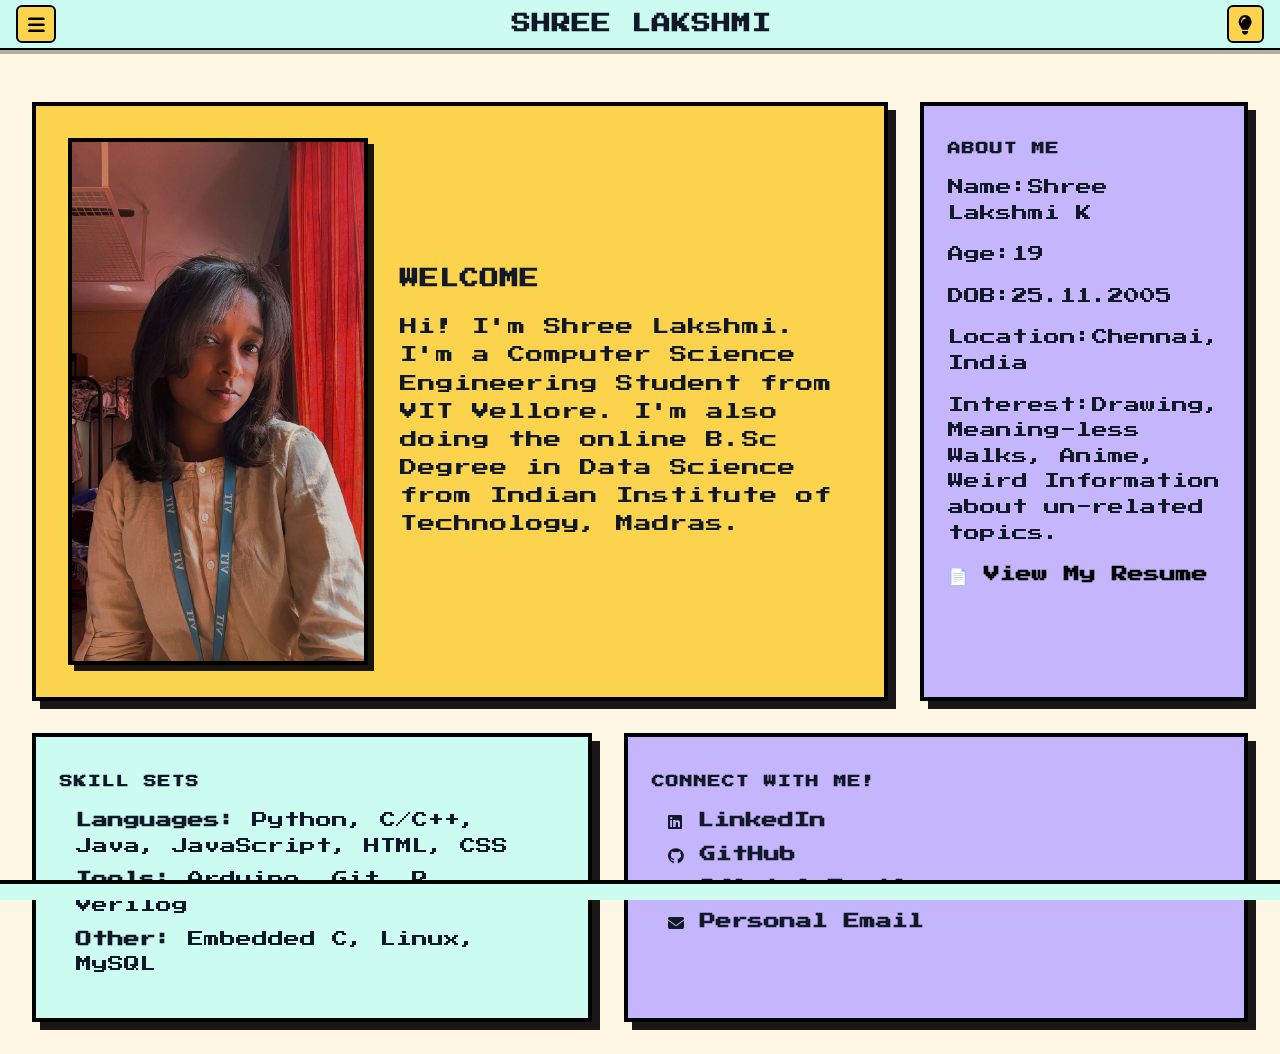
<file: index.html>
<!DOCTYPE html>
<html lang="en" data-theme="light">
<head>
  <meta charset="UTF-8" />
  <meta name="viewport" content="width=device-width, initial-scale=1.0" />
  <title>Shree Lakshmi's Portfolio</title>
  <link href="https://fonts.googleapis.com/css2?family=Press+Start+2P&display=swap" rel="stylesheet">
  <link href="https://fonts.googleapis.com/css2?family=Inter&display=swap" rel="stylesheet">
  <link rel="stylesheet" href="https://cdnjs.cloudflare.com/ajax/libs/font-awesome/6.4.0/css/all.min.css" />
  <style>
    :root {
      --yellow: #fcd34d;
      --lavender: #c4b5fd;
      --pink: #fbcfe8;
      --mint: #ccfbf1;
      --beige: #fef6e4;
      --white: #ffffff;
      --black: #111827;
      --dark-bg: #1f2937;
      --glass: rgba(255, 255, 255, 0.15);
    }

    [data-theme="dark"] {
      --yellow: #dfa05d;
      --lavender: #ac5045;
      --pink: #ac5045;
      --mint: #658761;
      --beige: #1f1f1f;
      --white: #1f2937;
      --black: #fefefe;
      --dark-bg: #0e0e0e;
      --glass: rgba(255, 255, 255, 0.05);
    }

   * {
  box-sizing: border-box;
  font-family: 'Press Start 2P', cursive;
  transition: all 0.3s ease;
}



   h1, h2, h3, h4, .top-title,
.retro-modal-header span,
.project-icon span,
aside h1,
aside nav a {
  font-family: 'Press Start 2P', cursive;
  letter-spacing: 1px;
  text-transform: uppercase;
  font-size:0.8rem;
}


    html {
      scroll-behavior: smooth;
    }

    body {
      margin: 0;
      background-color: var(--beige);
      color: var(--black);
      display: flex;
      flex-direction: column;
      line-height: 1.6;
    }

    .topbar {
      position: fixed;
      top: 0;
      left: 0;
      width: 100%;
      height: 50px;
      background-color: var(--mint);
      border-bottom: 2px solid black;
      display: flex;
      align-items: center;
      justify-content: space-between;
      padding: 0 1rem;
      z-index: 1001;
      box-shadow: 0 4px 0 rgba(0, 0, 0, 0.3);
    }

    .topbar .top-title {
      font-weight: bold;
      font-size: 1.2rem;
    }

    .topbar button {
      background: var(--yellow);
      border: 2px solid black;
      border-radius: 6px;
      padding: 0.4rem 0.6rem;
      font-size: 1.2rem;
      cursor: pointer;
    }

    /* Sidebar */
    aside {
      width: 250px;
      background-color: var(--mint);
      position: fixed;
      top: 50px;
      left: -250px;
      height: calc(100vh - 50px);
      padding: 2rem 1rem;
      transition: left 0.3s ease;
      z-index: 1000;
      display: flex;
      flex-direction: column;
      gap: 2rem;
    }

    aside.open {
      left: 0;
    }

    aside h1 {
      font-size: 1.5rem;
    }

    aside nav a {
      display: block;
      margin: 1rem 0;
      font-weight: bold;
      text-decoration: none;
      color: inherit;
      cursor: pointer;
    }

    aside nav a.active {
      color: var(--yellow);
      text-decoration: underline;
    }

    main {
      margin-left: 0;
      margin-top: 70px;
      padding: 2rem;
      flex: 1;
      display: grid;
      grid-template-columns: repeat(4, 1fr);
      grid-auto-rows: minmax(150px, auto);
      gap: 2rem;
      transition: margin-left 0.3s ease;
    }

    aside.open ~ main {
      margin-left: 250px;
    }

    .card {
      background-color: var(--glass);
      backdrop-filter: blur(8px);
      border: 4px solid black;
      box-shadow: 8px 8px 0 rgba(0, 0, 0, 0.9);
      padding: 1.5rem;
      border-radius: 0;
      opacity: 0;
      transform: translateY(20px);
      transition: transform 0.5s ease, opacity 0.5s ease;
    }

    .card.visible {
      opacity: 1;
      transform: translateY(0);
    }

    .card:hover {
      transform: translateY(-5px);
      box-shadow: 10px 10px 0 rgba(0, 0, 0, 0.9);
    }

    .hero {
      grid-column: span 3;
      grid-row: span 2;
      background-color: var(--yellow);
      display: flex;
      align-items: center;
      padding: 2rem;
    }

    .hero img {
      width: 300px;
      height: auto;
      object-fit: cover;
      border: 4px solid black;
      box-shadow: 6px 6px 0 rgba(0, 0, 0, 0.9);
    }

    .hero-text {
      margin-left: 2rem;
      max-width: 600px;
    }

    .hero-text h2 {
      font-family: 'Press Start 2P', cursive;
      font-size: 1.2rem;
      margin-bottom: 1rem;
    }

    .hero-text p {
      font-family: 'Press Start 2P', sans-serif;
      font-size: 1.1rem;
      line-height: 1.6;
    }

    .about {
      grid-column: span 1;
      grid-row: span 2;
      background-color: var(--lavender);
    }

    .contact {
      grid-column: span 2;
      background-color: var(--white);
    }

    .skills {
      grid-column: span 2;
      background-color: var(--mint);
    }

    .links {
      grid-column: span 2;
      background-color: var(--lavender);
    }

    .skills ul,
    .links ul {
      list-style: none;
      padding-left: 1rem;
    }

    .skills li,
    .links li {
      margin-bottom: 0.5rem;
    }

    .links a {
      color: var(--black);
      text-decoration: none;
      font-weight: bold;
    }

    .links a:hover {
      text-decoration: underline;
    }

    /* Retro Modal */
    .retro-modal {
      position: fixed;
      top: 80px;
      left: 50%;
      transform: translateX(-50%);
      width: 80%;
      max-width: 600px;
      max-height: 70vh;
      background: var(--white);
      border: 5px solid black;
      box-shadow: 6px 6px 0 rgba(0, 0, 0, 0.8);
      z-index: 2000;
      display: flex;
      flex-direction: column;
      font-family: 'Press start 2P',cursive;
    }

    .retro-modal-header {
  background: var(--yellow);
  border-bottom: 4px solid black;
  padding: 0.5rem;
  display: flex;
  justify-content: space-between;
  align-items: center;
  font-family: 'Press Start 2P', cursive;
  font-size: 0.9rem;
  text-transform: uppercase;
  color: black;
}
.retro-modal-header button {
  background: var(--yellow);
  border: 2px solid black;
  box-shadow: 2px 2px 0 black;
  font-family: 'Press Start 2P', cursive;
  font-size: 0.7rem;
  width: 28px;
  height: 28px;
  margin-left: 4px;
  cursor: pointer;
  color: black;
}
.retro-modal-header button:hover {
  background: #ff9f43;
}

@keyframes pulseGlow {
  0%, 100% {
    text-shadow:
      0 0 5px #fcd34d,
      0 0 10px #fcd34d,
      0 0 15px #fbbf24,
      0 0 20px #fbbf24;
  }
  50% {
    text-shadow:
      0 0 2px #fcd34d,
      0 0 4px #fcd34d,
      0 0 8px #fbbf24,
      0 0 12px #fbbf24;
  }
}
@keyframes retroZoomIn {
  0% {
    transform: scale(0.7) translateX(-50%);
    opacity: 0;
  }
  60% {
    transform: scale(1.1) translateX(-50%);
    opacity: 1;
  }
  100% {
    transform: scale(1) translateX(-50%);
  }
}



[data-theme="dark"] .retro-glow {
  animation: pulseGlow 1.8s infinite ease-in-out;
}



    .retro-modal-header button {
  background: #fcd34d;
  border: 2px solid black;
  box-shadow: 2px 2px 0 black;
  font-family: 'Press Start 2P', cursive;
  font-size: 0.7rem;
  width: 28px;
  height: 28px;
  margin-left: 4px;
  cursor: pointer;
  color: black;
}

.retro-modal-header button:hover {
  background: #faaf4c;
  box-shadow: inset 1px 1px 0 black;
}


    .retro-modal-body {
  padding: 1rem;
  overflow-y: auto;
  flex-grow: 1;
  background: var(--beige);
  font-family: 'Press Start 2P', cursive;
  font-size: 0.6rem;
  line-height: 1.8;
}


    .hidden {
      display: none;
    }

    @media (max-width: 768px) {
      main {
        grid-template-columns: 1fr;
        margin-left: 0 !important;
      }

      .card {
        grid-column: span 1 !important;
      }

      .hero {
        flex-direction: column;
        align-items: center;
      }

      .hero-text {
        margin-left: 0;
        margin-top: 1rem;
        text-align: center;
        line-height: 1.8;
      }
    }
      .retro-modal {
      animation: modalOpen 0.3s ease-out;
    }

    @keyframes modalOpen {
      from {
        transform: translateX(-50%) scale(0.9);
        opacity: 0;
      }
      to {
        transform: translateX(-50%) scale(1);
        opacity: 1;
      }
    }

    .dock {
      position: fixed;
      bottom: 0;
      left: 0;
      width: 100%;
      background: var(--mint);
      border-top: 4px solid black;
      display: flex;
      gap: 1rem;
      padding: 0.5rem;
      z-index: 1000;
    }

    .dock button {
      background: var(--lavender);
      border: 2px solid black;
      padding: 0.5rem 1rem;
      font-weight: bold;
      cursor: pointer;
    }
    .project-list {
  display: flex;
  flex-wrap: wrap;
  gap: 1rem;
  padding: 1rem;
}

.project-icon {
  width: 100px;
  text-align: center;
  cursor: pointer;
}

.project-icon i {
  font-size: 2.5rem;
  color: #facc15;
  text-shadow: 1px 1px 0 #000, 2px 2px 0 #000;
}


.project-icon span {
  display: block;
  margin-top: 0.5rem;
  font-family: 'Press Start 2P', cursive;
  font-size: 0.55rem;
  font-weight: normal;
}

.project-icon:hover {
  transform: translateY(-2px);
  text-shadow: 0 0 5px var(--yellow);
}
@media (max-width: 768px) {
  body {
    font-size: 10px;
  }
}


  </style>
</head>
<body>
  <!-- Retro Topbar -->
  <div class="topbar">
    <button onclick="toggleSidebar()"><i class="fas fa-bars"></i></button>
    <span class="top-title retro-glow">Shree Lakshmi</span>
    <button onclick="toggleTheme()"><i class="fas fa-lightbulb"></i></button>
  </div>

  <!-- Sidebar -->
  <aside id="sidebar">
    <h1>SHREE LAKSHMI</h1>
    <nav>
      <a href="#home">Home</a>
      <a href="#!" onclick="openAboutMe()">About</a>
      <a href="#!" onclick="openProjects()">Projects</a>
      <a href="#!" onclick="openCertificates()">Certificates</a>
      <a href="#contact">Contact</a>
    </nav>
  </aside>

  <main>
    <section class="card hero" id="home">
      <img src="me1.jpg" alt="Profile" />
      <div class="hero-text">
        <h2>Welcome</h2>
        <p>Hi! I'm Shree Lakshmi.<br>
          I'm a Computer Science Engineering Student from VIT Vellore.
          I'm also doing the online B.Sc Degree in Data Science from 
          Indian Institute of Technology, Madras.
        </p>
      </div>
    </section>

    <section class="card about" id="about">
      <h1>About Me</h1>
      <p>Name:Shree Lakshmi K</p>
      <p>Age:19</p>
      <p>DOB:25.11.2005</p>
      <p>Location:Chennai, India</p>
      <p>Interest:Drawing, Meaning-less Walks,
      Anime, Weird Information about un-related topics.</p>
        <p>
    <a href="re.pdf" target="_blank" style="text-decoration:none; color: black; font-weight: bold;">
      📄 View My Resume
    </a>
  </p>
      
    </section>

    <section class="card skills">
      <h2>Skill Sets</h2>
      <ul>
        <li><strong>Languages:</strong> Python, C/C++, Java, JavaScript, HTML, CSS</li>
        <li><strong>Tools:</strong> Arduino, Git, R, Verilog</li>
        <li><strong>Other:</strong> Embedded C, Linux, MySQL</li>
      </ul>
    </section>

    <section class="card links" id="contact">
      <h2>Connect With Me!</h2>
      <ul>
        <li><a href="https://www.linkedin.com/in/shree-lakshmi-k-95356028b" target="_blank"><i class="fab fa-linkedin"></i> LinkedIn</a></li>
        <li><a href="https://github.com/shr-eexe" target="_blank"><i class="fab fa-github"></i> GitHub</a></li>
        <li><a href="mailto:shreelakshmi.k2023@vitstudent.ac.in"><i class="fas fa-envelope"></i> Official Email</a></li>
        <li><a href="mailto:abishree145@gmail.com"><i class="fas fa-envelope"></i> Personal Email</a></li>
      </ul>
    </section>
  </main>

  <!-- Retro Projects Modal -->
  <div id="projectsModal" class="retro-modal hidden">
    <div class="retro-modal-header">
      <span>Projects</span>
      <button onclick="closeProjects()">&times;</button>
    </div>
    <div class="retro-modal-body">
      <h3>RightBeat</h3>
      <p>AI-powered smartwatch for detecting early heart abnormalities and alerting medical assistance.</p>
      <!-- Add more projects as needed -->
    </div>
  </div>
  <div id="dock" class="dock"></div>

  <script>
    function toggleTheme() {
      const html = document.documentElement;
      html.dataset.theme = html.dataset.theme === 'dark' ? 'light' : 'dark';
    }

    function toggleSidebar() {
      const sidebar = document.getElementById('sidebar');
      sidebar.classList.toggle('open');
    }

    function openProjects() {
      document.getElementById('projectsModal').classList.remove('hidden');
    }

    function closeProjects() {
      document.getElementById('projectsModal').classList.add('hidden');
    }
     let modalCount = 0;
    function openProjects() {
      const modal = document.createElement('div');
      modal.className = 'retro-modal';
      modal.style.top = `${80 + modalCount * 30}px`;
      modal.style.left = `${50 + modalCount * 2}%`;
      modal.style.transform = `translateX(-50%)`;
      modal.innerHTML = `
  <div class="retro-modal-header" onmousedown="startDrag(event, this.parentElement)">
    <span>Projects</span>
    <div>
      <button onclick="minimizeWindow(this.parentElement.parentElement.parentElement)">_</button>
      <button onclick="closeWindow(this.closest('.retro-modal'))">&times;</button>
    </div>
  </div>
  <div class="retro-modal-body">
    <div class="project-list">
      <div class="project-icon" onclick="openProjectDetails('RightBeat')">
        <i class="fas fa-folder"></i>
        <span>RightBeat</span>
      </div>
      <div class="project-icon" onclick="openProjectDetails('Finance Tracker')">
        <i class="fas fa-folder"></i>
        <span>Finance Tracker</span>
      </div>
      <div class="project-icon" onclick="openProjectDetails('Workout Tracker')">
        <i class="fas fa-folder"></i>
        <span>Workout Tracker</span>
      </div>
    </div>
  </div>
`;

      document.body.appendChild(modal);
      modalCount++;
    }
     function minimizeWindow(modal) {
  modal.style.display = 'none';
  const dock = document.getElementById('dock');
  const btn = document.createElement('button');
  btn.textContent = 'Project';
  btn.onclick = () => {
    modal.style.display = 'block';
    dock.removeChild(btn);
  };
  btn.dataset.modalId = modal.dataset.modalId = `modal-${Date.now()}`;
  dock.appendChild(btn);
}

function closeWindow(modal) {
  const dock = document.getElementById('dock');
  const dockButtons = dock.querySelectorAll('button');
  dockButtons.forEach(btn => {
    if (btn.dataset.modalId === modal.dataset.modalId) {
      dock.removeChild(btn);
    }
  });
  modal.remove();
}
function openProjectDetails(projectName) {
  const modal = document.createElement('div');
  modal.className = 'retro-modal';
  modal.style.top = `${100 + Math.random() * 100}px`;
  modal.style.left = `${30 + Math.random() * 40}%`;
  modal.style.transform = `translateX(-50%)`;
  modal.innerHTML = `
    <div class="retro-modal-header" onmousedown="startDrag(event, this.parentElement)">
      <span>${projectName}</span>
      <div>
        <button onclick="minimizeWindow(this.parentElement.parentElement.parentElement)">_</button>
        <button onclick="closeWindow(this.closest('.retro-modal'))">&times;</button>
      </div>
    </div>
    <div class="retro-modal-body">
      ${getProjectContent(projectName)}
    </div>
  `;
  modal.style.animation = 'retroZoomIn 0.4s ease-out';

  document.body.appendChild(modal);
}
function openCertificates() {
  const modal = document.createElement('div');
  modal.className = 'retro-modal';
  modal.style.top = `${80 + Math.random() * 100}px`;
  modal.style.left = `${30 + Math.random() * 40}%`;
  modal.style.transform = `translateX(-50%)`;

  modal.innerHTML = `
    <div class="retro-modal-header" onmousedown="startDrag(event, this.parentElement)">
      <span>Certificates</span>
      <div>
        <button onclick="minimizeWindow(this.parentElement.parentElement.parentElement)">_</button>
        <button onclick="closeWindow(this.closest('.retro-modal'))">&times;</button>
      </div>
    </div>
    <div class="retro-modal-body">
      <div class="project-list">
        <div class="project-icon" onclick="openCertificatePDF('certificates/IITM.pdf')">
          <i class="fas fa-file-pdf"></i>
          <span>IITM Foundation level</span>
        </div>
        <div class="project-icon" onclick="openCertificatePDF('certificates/Adobe.pdf')">
          <i class="fas fa-file-pdf"></i>
          <span>Adobe India</span>
        </div>
      </div>
    </div>
  `;

  document.body.appendChild(modal);
}

function openCertificatePDF(filePath) {
  window.open(filePath, '_blank');
}



function getProjectContent(name) {
  switch(name) {
    case 'RightBeat':
      return `<p><strong>RightBeat</strong> is an AI-powered smartwatch that detects abnormal heart rhythms and automatically alerts healthcare providers.
        This is a very raw project Idea of mine that i'm currently working on, by learning the required skills and techniques. I am also in the process of building a prototype with Arduino. </p>`;
    case 'Finance Tracker':
      return ` <p><strong>Finance Tracker</strong></p>
    <ul>
      <li><strong>Transaction Recording:</strong> Input transactions with date, amount, category, and description. Stored in doubly linked list.</li>
      <li><strong>Date Validation:</strong> Handles leap years and invalid inputs.</li>
      <li><strong>Transaction Sorting:</strong> Transactions sorted by date.</li>
      <li><strong>GitHub Repo:</strong><a href="https://github.com/shr-eexe/Finance_tracker" target="_blank" rel="noopener noreferrer">
        Finance Tracker
    </ul>`;
    case 'Workout Tracker':
      return `<p><strong>Workout Tracker</strong> It is a website created with HTML, CSS and JavaScript.
         The user inputs their workout details and helps them keep track of their workout routine.</p>`;
    default:
      return `<p>No project details available.</p>`;
  }
}



    function startDrag(e, modal) {
      e.preventDefault();
      let offsetX = e.clientX - modal.offsetLeft;
      let offsetY = e.clientY - modal.offsetTop;

      function move(e) {
        modal.style.left = e.clientX - offsetX + 'px';
        modal.style.top = e.clientY - offsetY + 'px';
        modal.style.transform = 'none';
      }

      function stop() {
        document.removeEventListener('mousemove', move);
        document.removeEventListener('mouseup', stop);
      }

      document.addEventListener('mousemove', move);
      document.addEventListener('mouseup', stop);
    }


    const sections = document.querySelectorAll("section");
    const navLinks = document.querySelectorAll("aside nav a");

    function activateLink() {
      let fromTop = window.scrollY + 100;
      sections.forEach((section) => {
        if (
          section.offsetTop <= fromTop &&
          section.offsetTop + section.offsetHeight > fromTop
        ) {
          navLinks.forEach((link) => {
            link.classList.remove("active");
            if (link.getAttribute("href").slice(1) === section.id) {
              link.classList.add("active");
            }
          });
        }
      });
    }

    function handleFadeIn() {
      const cards = document.querySelectorAll(".card");
      cards.forEach((card) => {
        const rect = card.getBoundingClientRect();
        if (rect.top < window.innerHeight - 100) {
          card.classList.add("visible");
        }
      });
    }

    window.addEventListener("scroll", () => {
      activateLink();
      handleFadeIn();
    });

    window.addEventListener("load", handleFadeIn);
    function openAboutMe() {
  const modal = document.createElement('div');
  modal.className = 'retro-modal';
  modal.style.top = `${80 + Math.random() * 100}px`;
  modal.style.left = `${30 + Math.random() * 40}%`;
  modal.style.transform = `translateX(-50%)`;

  modal.innerHTML = `
    <div class="retro-modal-header" onmousedown="startDrag(event, this.parentElement)">
      <span>About Me</span>
      <div>
        <button onclick="minimizeWindow(this.parentElement.parentElement.parentElement)">_</button>
        <button onclick="closeWindow(this.closest('.retro-modal'))">&times;</button>
      </div>
    </div>
    <div class="retro-modal-body">
      <div class="project-list">
        <div class="project-icon" onclick="openAboutDetail('Proper Name')">
          <i class="fas fa-folder"></i>
          <span>Proper Name</span>
        </div>
        <div class="project-icon" onclick="openAboutDetail('Place Name')">
          <i class="fas fa-folder"></i>
          <span>Place Name</span>
        </div>
        <div class="project-icon" onclick="openAboutDetail('Backstory Stuff')">
          <i class="fas fa-folder"></i>
          <span>Backstory Stuff</span>
        </div>
      </div>
    </div>
  `;

  document.body.appendChild(modal);
}
function openAboutDetail(name) {
  const modal = document.createElement('div');
  modal.className = 'retro-modal';
  modal.style.top = `${120 + Math.random() * 50}px`;
  modal.style.left = `${30 + Math.random() * 40}%`;
  modal.style.transform = `translateX(-50%)`;

  modal.innerHTML = `
    <div class="retro-modal-header" onmousedown="startDrag(event, this.parentElement)">
      <span>${name}</span>
      <div>
        <button onclick="minimizeWindow(this.parentElement.parentElement.parentElement)">_</button>
        <button onclick="closeWindow(this.closest('.retro-modal'))">&times;</button>
      </div>
    </div>
    <div class="retro-modal-body">
      ${getAboutContent(name)}
    </div>
  `;

  document.body.appendChild(modal);
}

function getAboutContent(name) {
  switch(name) {
    case 'Proper Name':
      return `<p><strong>Shree Lakshmi K</strong><br><br>This is my full name, used in all official and academic documents.</p>`;
    case 'Place Name':
      return `<p>Chennai is where my homebase is at. Vellore is where I am currently persuing my degree</p>`;
    case 'Backstory Stuff':
      return `
        <p>
          Born in Chennai, growing up I thought I would become a doctor. At least till my 10th grade that’s what I thought.<br><br>
          I took Physics, Chemistry, Math, and Biology in 11th – a combo most students pick when they don’t know what they want yet. I was one of them.<br><br>
          But COVID-19 completely changed the way I saw doctors. For the next two years, I was focused on becoming a designer — building a portfolio, learning color theory, perspective, and more.<br><br>
          Then during one of my most important entrance exams, I flunked. That moment crushed me. I stood at a crossroad — between medicine and engineering.<br><br>
          And that’s how I ended up choosing Computer Science — without any prior background in coding or technical experience.
        </p>
      `;
    default:
      return `<p>No content found.</p>`;
  }
}



    
  </script>
</body>
</html>
</file>
